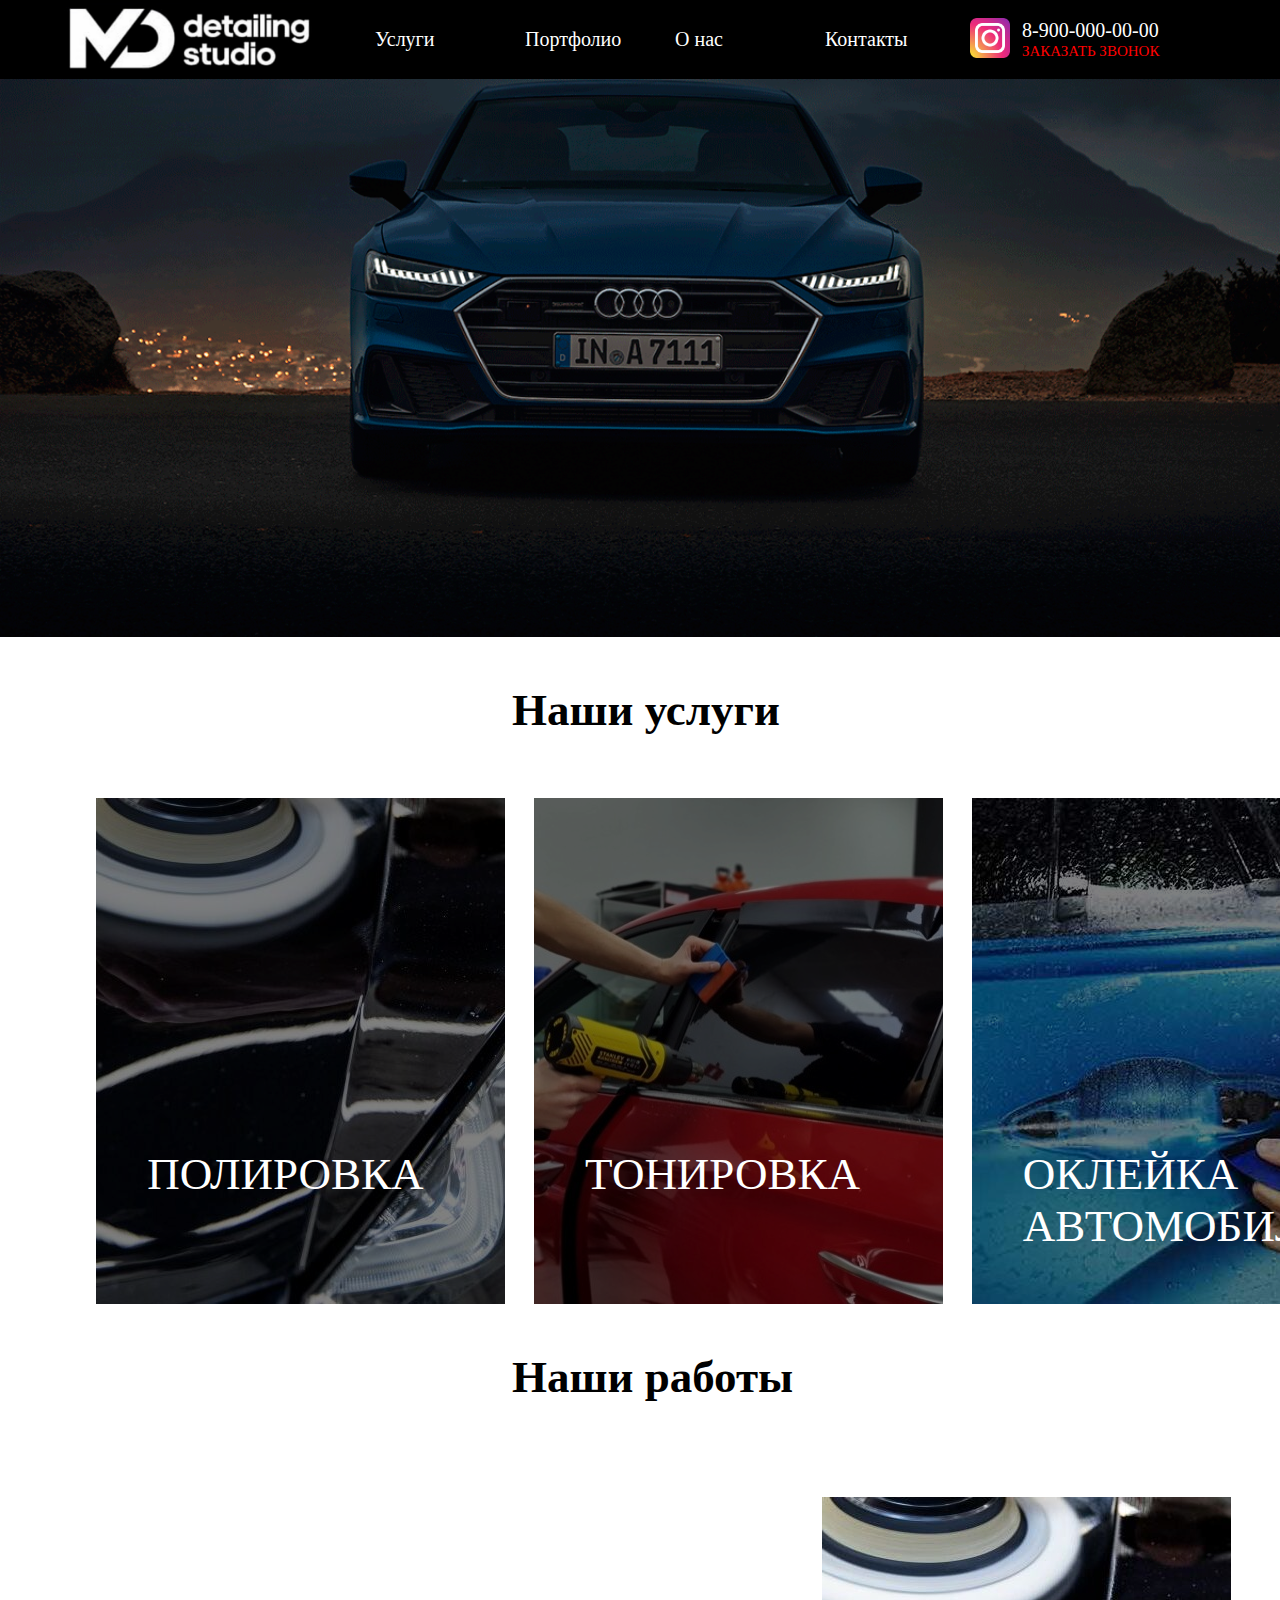
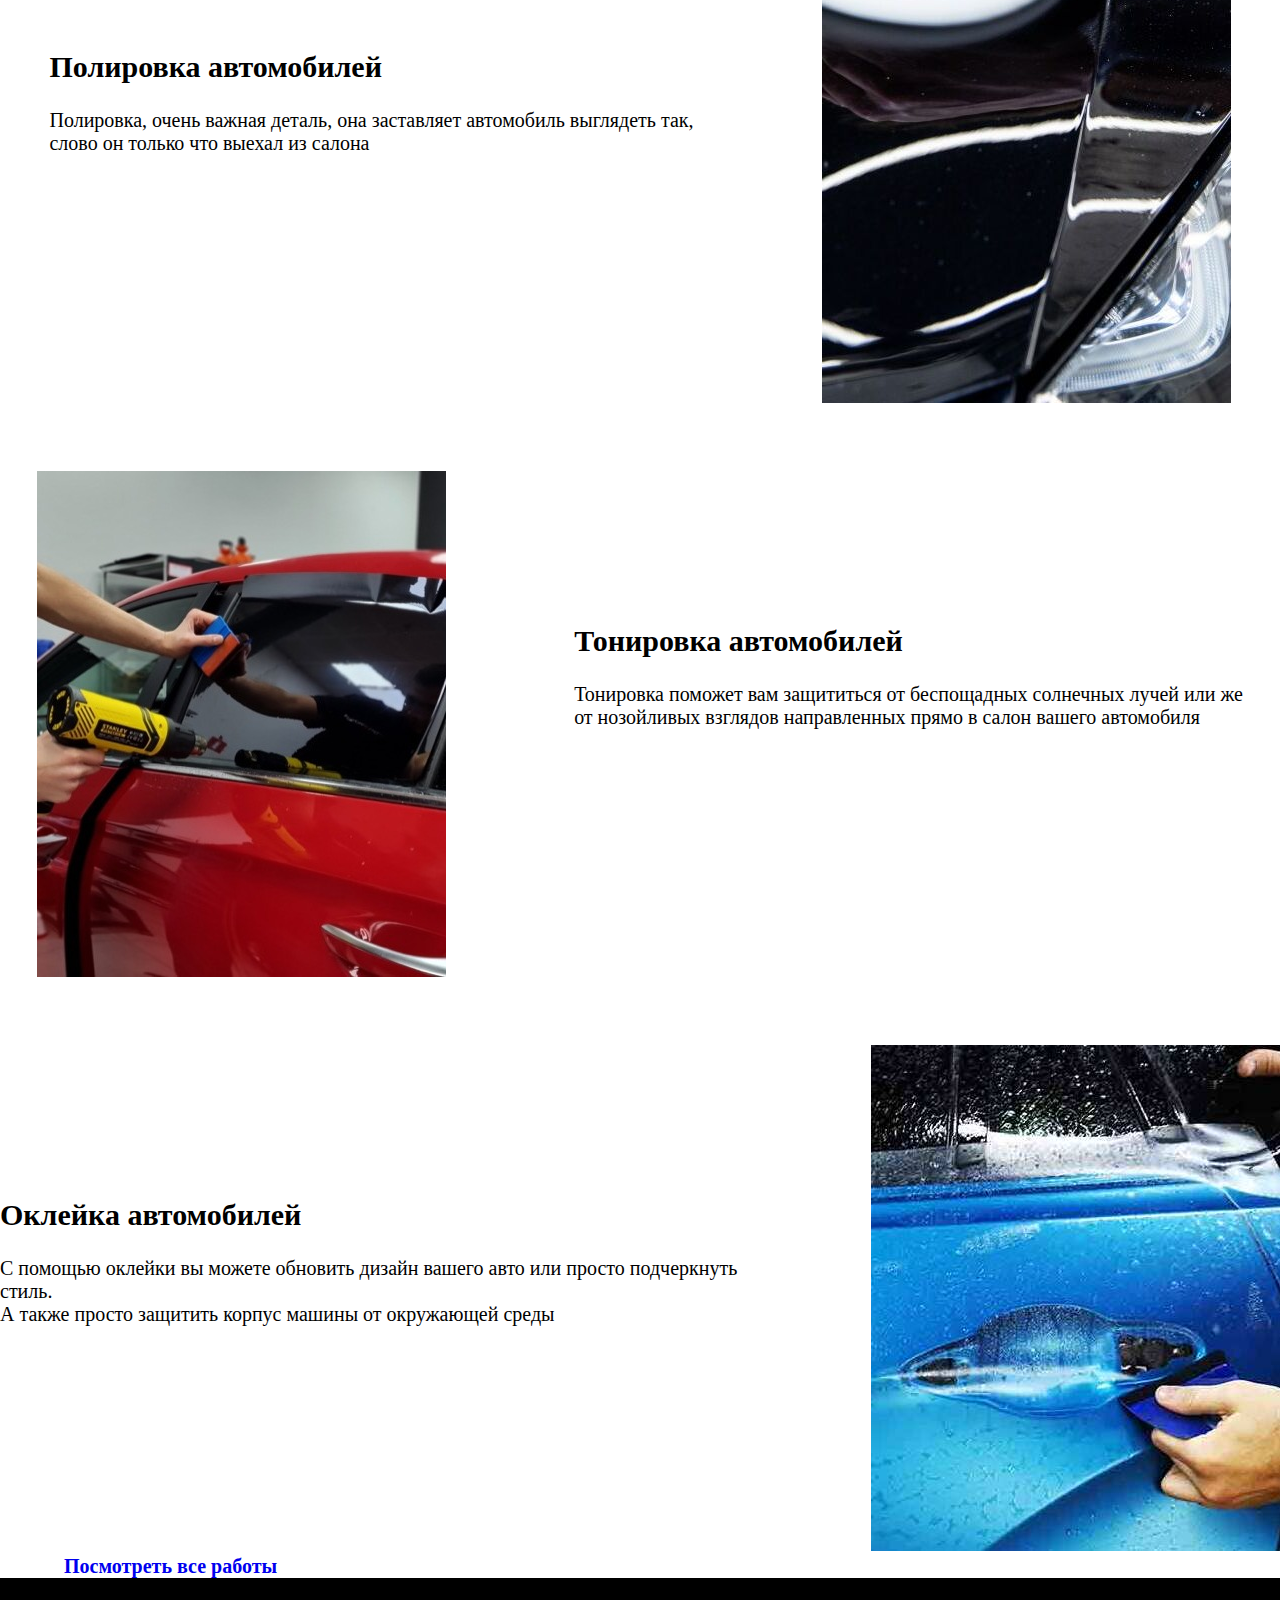
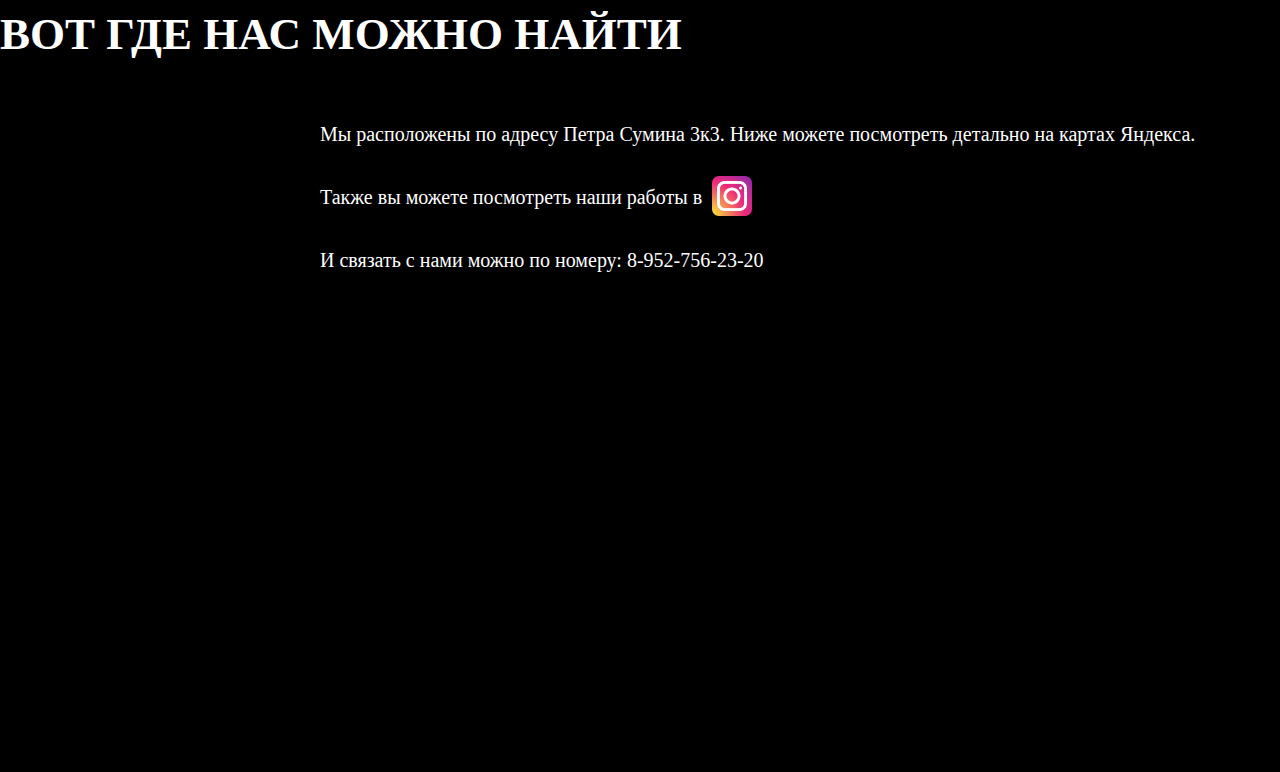
<file: index.html>
<!DOCTYPE html>
<html lang="en">
<head>
    <meta charset="UTF-8">
    <meta http-equiv="X-UA-Compatible" content="IE=edge">
    <meta name="viewport" content="width=device-width, initial-scale=1.0">
    <link rel="stylesheet" href="index.css">
    <title>MdDetailing</title>
</head>
<body>
    
    <header class="header">

        <div class="header-logo">
            <a href="./index.html"> <div class="logo"><img class="logo-img" src="./photo/logo.png" alt=""></div> </a>
        </div>

        <nav class="navigation">
            <p class="nav"><a class="nav-link" id="first-nav-link" href="./services.html">Услуги</a></p>
            <p class="nav"><a class="nav-link" href="./portfolio.html">Портфолио</a></p>
            <p class="nav"><a class="nav-link" href="./about.html">О нас</a></p>
            <p class="nav"><a class="nav-link" href="./contacts.html">Контакты</a></p>
        </nav>

        <div class="header-contacts">
            <div class="instagram"> <a href="inst-link"><img src="./photo/inst.png" class="inst-img" alt=""></a> </div>
            <div class="call">
                <p class="phone">8-900-000-00-00</p>
                <p class="feedback"> <a href="#" class="feedback-link">ЗАКАЗАТЬ ЗВОНОК</a> </p>
            </div>
            
        </div>

    </header>

    <main class="content">
        
        <section class="beauty">

            <img src="./gif/audi.gif" class="gif" alt="">

        </section>

        <section class="services">

            <h1 class="services-title">Наши услуги</h1>

            <div class="services-photo">

                <div class="service-photo" id="first-photo"><a href="./services.html#middle"> <p class="first-text">ПОЛИРОВКА</p> <img src="./photo/polirovka.jpg" class="pic" alt=""> </a> </div>
                <div class="service-photo"><a href="./services.html#bottom"> <p class="second-text">ТОНИРОВКА</p> <img src="./photo/tonirovka.jpg" class="pic" alt=""> </a> </div>
                <div class="service-photo"> <a href="./services.html#top"> <p class="third-text"> ОКЛЕЙКА АВТОМОБИЛЯ </p> <img src="./photo/plenka.jpg" class="pic" alt=""> </a></div>

            </div>
            
        </section>

        <section class="portfolio">
            
            <h1 class="portfolio-title"> Наши работы </h1>

            <div class="portfolio-info">

                <div class="info-discription">

                    <h2>Полировка автомобилей</h2>

                    <p class="text-pid">Полировка, очень важная деталь, она заставляет автомобиль выглядеть так,<br> слово он только что выехал из салона</p>

                </div>

                <div class="info-photo">
                    <img src="./photo/polirovka.jpg" alt="">
                </div>


            </div>

            <div class="portfolio-info1">

                <div class="info-photo1">
                    <img src="./photo/tonirovka.jpg" alt="">
                </div>

                <div class="info-discription1">

                    <h2>Тонировка автомобилей</h2>

                    <p class="text-pid">Тонировка поможет вам защититься от беспощадных солнечных лучей или же <br> от нозойливых взглядов направленных прямо в салон вашего автомобиля</p>

                </div>

            </div>

            <div class="portfolio-info">

                <div class="info-discription">

                    <h2>Оклейка автомобилей</h2>

                    <p class="text-pid">С помощью оклейки вы можете обновить дизайн вашего авто или просто подчеркнуть стиль. <br> А также просто защитить корпус машины от окружающей среды</p>

                </div>

                <div class="info-photo">
                    <img src="./photo/plenka.jpg" alt="">
                </div>


            </div>

            <div class="see-more"> <a href="#" class="see-link">Посмотреть все работы</a> </div>
            
        </section>
      </main>

      <footer class="contacts-info">
         
            <div class="contacts-title">    
                <h1 class="ct-text">ВОТ ГДЕ НАС МОЖНО НАЙТИ</h1>
            </div> 
            
            <div class="add-info">
                <p class="ai-text">
                    Мы расположены по адресу Петра Сумина 3к3. Ниже можете посмотреть детально на картах Яндекса.
                </p>

                <div class="inst-works">

                    <p class="ai-text"> Также вы можете посмотреть наши работы в </p>
                 
                    <div class="instagram" id="footer"> <a href="inst-link"><img src="./photo/inst.png" class="inst-img" alt=""></a> </div>

                </div>
                

                <p class="ai-text">
                    И связать с нами можно по номеру: 8-952-756-23-20
                </p>

            </div>

            <div class="contacts-map">

                <iframe src="https://www.google.com/maps/embed?pb=!1m18!1m12!1m3!1d569.5835558691772!2d61.26066835597153!3d55.17742344788642!2m3!1f0!2f0!3f0!3m2!1i1024!2i768!4f13.1!3m3!1m2!1s0x43c593be800e928b%3A0xdfd92560aed5a03c!2z0JzQvtC5INCh0LDQvA!5e0!3m2!1sru!2sru!4v1661113023024!5m2!1sru!2sru" width="1000" height="450" style="border:0;" allowfullscreen="" loading="lazy" referrerpolicy="no-referrer-when-downgrade"></iframe>

            </div>

      </footer>

</body>
</html>
</file>
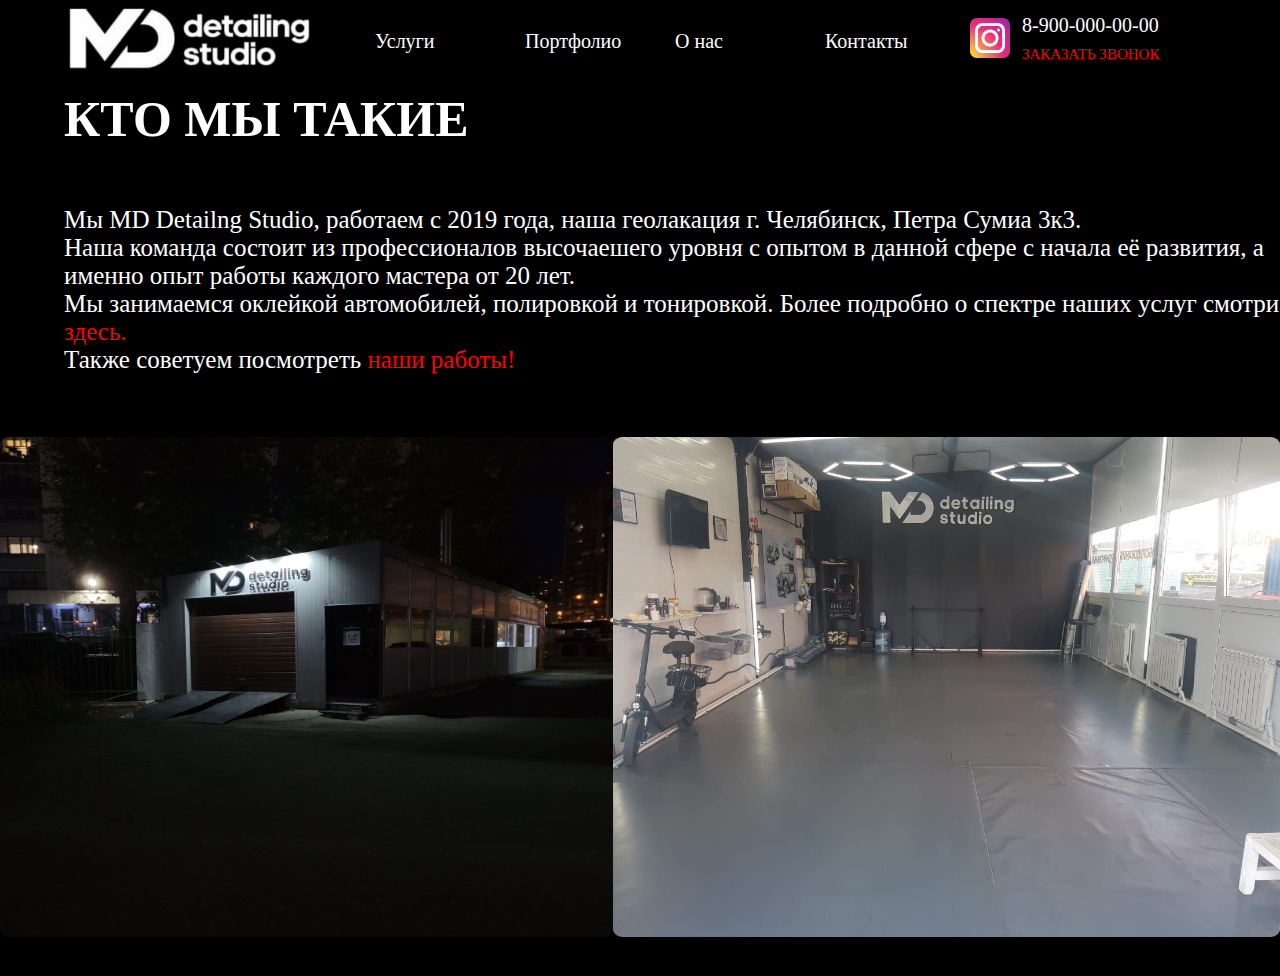
<file: about.html>
<!DOCTYPE html>
<html lang="en">
<head>
    <meta charset="UTF-8">
    <meta http-equiv="X-UA-Compatible" content="IE=edge">
    <meta name="viewport" content="width=device-width, initial-scale=1.0">
    <link rel="stylesheet" href="about.css">
    <title>О нас</title>
</head>
<body>
    
    <header class="header">

        <div class="header-logo">
            <a href="./index.html"> <div class="logo"><img class="logo-img" src="./photo/logo.png" alt=""></div> </a>
        </div>

        <nav class="navigation">
            <p class="nav"><a class="nav-link" id="first-nav-link" href="./services.html">Услуги</a></p>
            <p class="nav"><a class="nav-link" href="./portfolio.html">Портфолио</a></p>
            <p class="nav"><a class="nav-link" href="./about.html">О нас</a></p>
            <p class="nav"><a class="nav-link" href="./contacts.html">Контакты</a></p>
        </nav>

        <div class="header-contacts">
            <div class="instagram"> <a href="inst-link"><img src="./photo/inst.png" class="inst-img" alt=""></a> </div>
            <div class="call">
                <p class="phone">8-900-000-00-00</p>
                <p class="feedback"> <a href="#" class="feedback-link">ЗАКАЗАТЬ ЗВОНОК</a> </p>
            </div>
            
        </div>

    </header>

    <main class="content">

        <section class="us-info">

            <h1 class="title-us"> КТО МЫ ТАКИЕ </h1>

            <p class="tell">
                Мы MD Detailng Studio, работаем с 2019 года, наша геолакация г. Челябинск, Петра Сумиа 3к3. <br>
                Наша команда состоит из профессионалов высочаешего уровня с опытом в данной сфере с начала её развития, а именно опыт работы каждого маcтера от 20 лет. <br>
                Мы занимаемся оклейкой автомобилей, полировкой и тонировкой. Более подробно о спектре наших услуг смотри <a href="./services.html"> здесь. </a>
                <br> Также советуем посмотреть <a href="#">наши работы!</a> 
            </p>

            <div class="pics">

                <img src="./photo/street.jpg" alt="" class="into">

                <img src="./photo/into.jpg" alt="" class="street">

            </div>

        </section>

    </main>

</body>
</html>
</file>
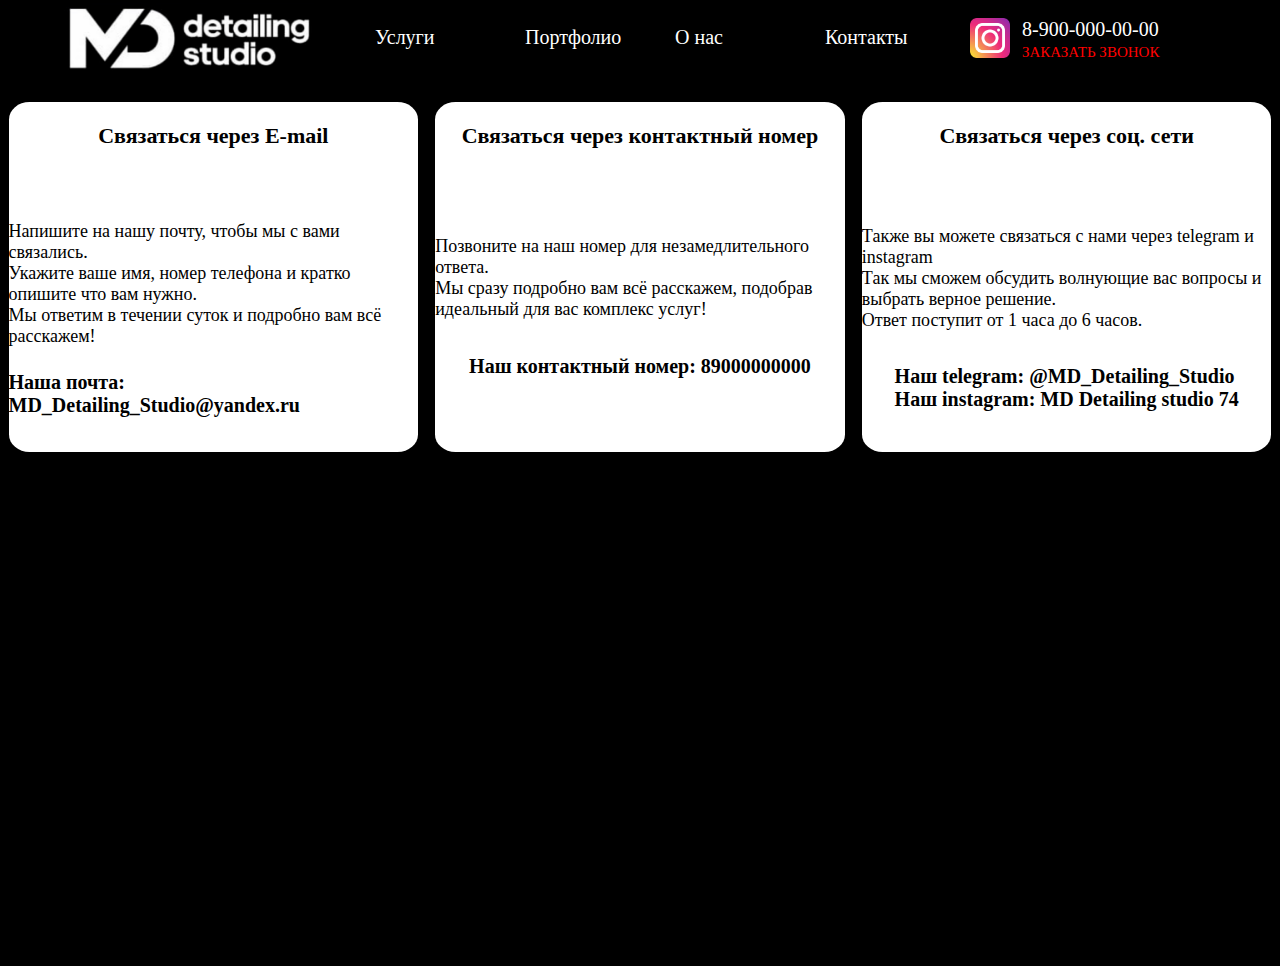
<file: contacts.html>
<!DOCTYPE html>
<html lang="en">
<head>
    <meta charset="UTF-8">
    <meta http-equiv="X-UA-Compatible" content="IE=edge">
    <meta name="viewport" content="width=device-width, initial-scale=1.0">
    <link rel="stylesheet" href="./contacts.css">
    <title>Контакты</title>
</head>
<body>
    
    <header class="header">

        <div class="header-logo">
            <a href="./index.html"> <div class="logo"><img class="logo-img" src="./photo/logo.png" alt=""></div> </a>
        </div>

        <nav class="navigation">
            <p class="nav"><a class="nav-link" id="first-nav-link" href="./services.html">Услуги</a></p>
            <p class="nav"><a class="nav-link" href="./portfolio.html">Портфолио</a></p>
            <p class="nav"><a class="nav-link" href="./about.html">О нас</a></p>
            <p class="nav"><a class="nav-link" href="./contacts.html">Контакты</a></p>
        </nav>

        <div class="header-contacts">
            <div class="instagram"> <a href="inst-link"><img src="./photo/inst.png" class="inst-img" alt=""></a> </div>
            <div class="call">
                <p class="phone">8-900-000-00-00</p>
                <p class="feedback"> <a href="#" class="feedback-link">ЗАКАЗАТЬ ЗВОНОК</a> </p>
            </div>
            
        </div>

    </header>

    <main class="main">

        <section class="us-contacts">

            <div class="contact-adres">
    
                <h1 class="ca-adress"> Связаться через E-mail </h1>
    
                <p class="ca-discription"> 
                    Напишите на нашу почту, чтобы мы с вами связались. <br> 
                    Укажите ваше имя, номер телефона и кратко опишите что вам нужно. <br>
                    Мы ответим в течении суток и подробно вам всё расскажем!
                </p>
    
                <h2 class="contact-type">
                    Наша почта: MD_Detailing_Studio@yandex.ru
                </h2>
    
            </div>
            
            <div class="contact-adres">
    
                <h1 class="ca-adress"> Связаться через контактный номер </h1>
    
                <p class="ca-discription"> 
                    Позвоните на наш номер для незамедлительного ответа. <br> 
                    Мы сразу подробно вам всё расскажем, подобрав идеальный для вас комплекс услуг!
                </p>
    
                <h2 class="contact-type">
                    Наш контактный номер: 89000000000
                </h2>
    
            </div>
    
            <div class="contact-adres">
                
                <h1 class="ca-adress"> Связаться через соц. сети </h1>
    
                <p class="ca-discription"> 
                    Также вы можете связаться с нами через telegram и instagram <br>
                    Так мы сможем обсудить волнующие вас вопросы и выбрать верное решение.<br>
                    Ответ поступит от 1 часа до 6 часов.
                </p>
    
                <h2 class="contact-type">
                    Наш telegram: @MD_Detailing_Studio <br>
                    Наш instagram: MD Detailing studio 74
                </h2>

            </div>
           
    
        </section>


        <section class="map">

            <iframe src="https://www.google.com/maps/embed?pb=!1m18!1m12!1m3!1d569.5835558691772!2d61.26066835597153!3d55.17742344788642!2m3!1f0!2f0!3f0!3m2!1i1024!2i768!4f13.1!3m3!1m2!1s0x43c593be800e928b%3A0xdfd92560aed5a03c!2z0JzQvtC5INCh0LDQvA!5e0!3m2!1sru!2sru!4v1661113023024!5m2!1sru!2sru" width="1200" height="450" style="border:0;" allowfullscreen="" loading="lazy" referrerpolicy="no-referrer-when-downgrade"></iframe>


        </section>

    </main>

</body>
</html>
</file>
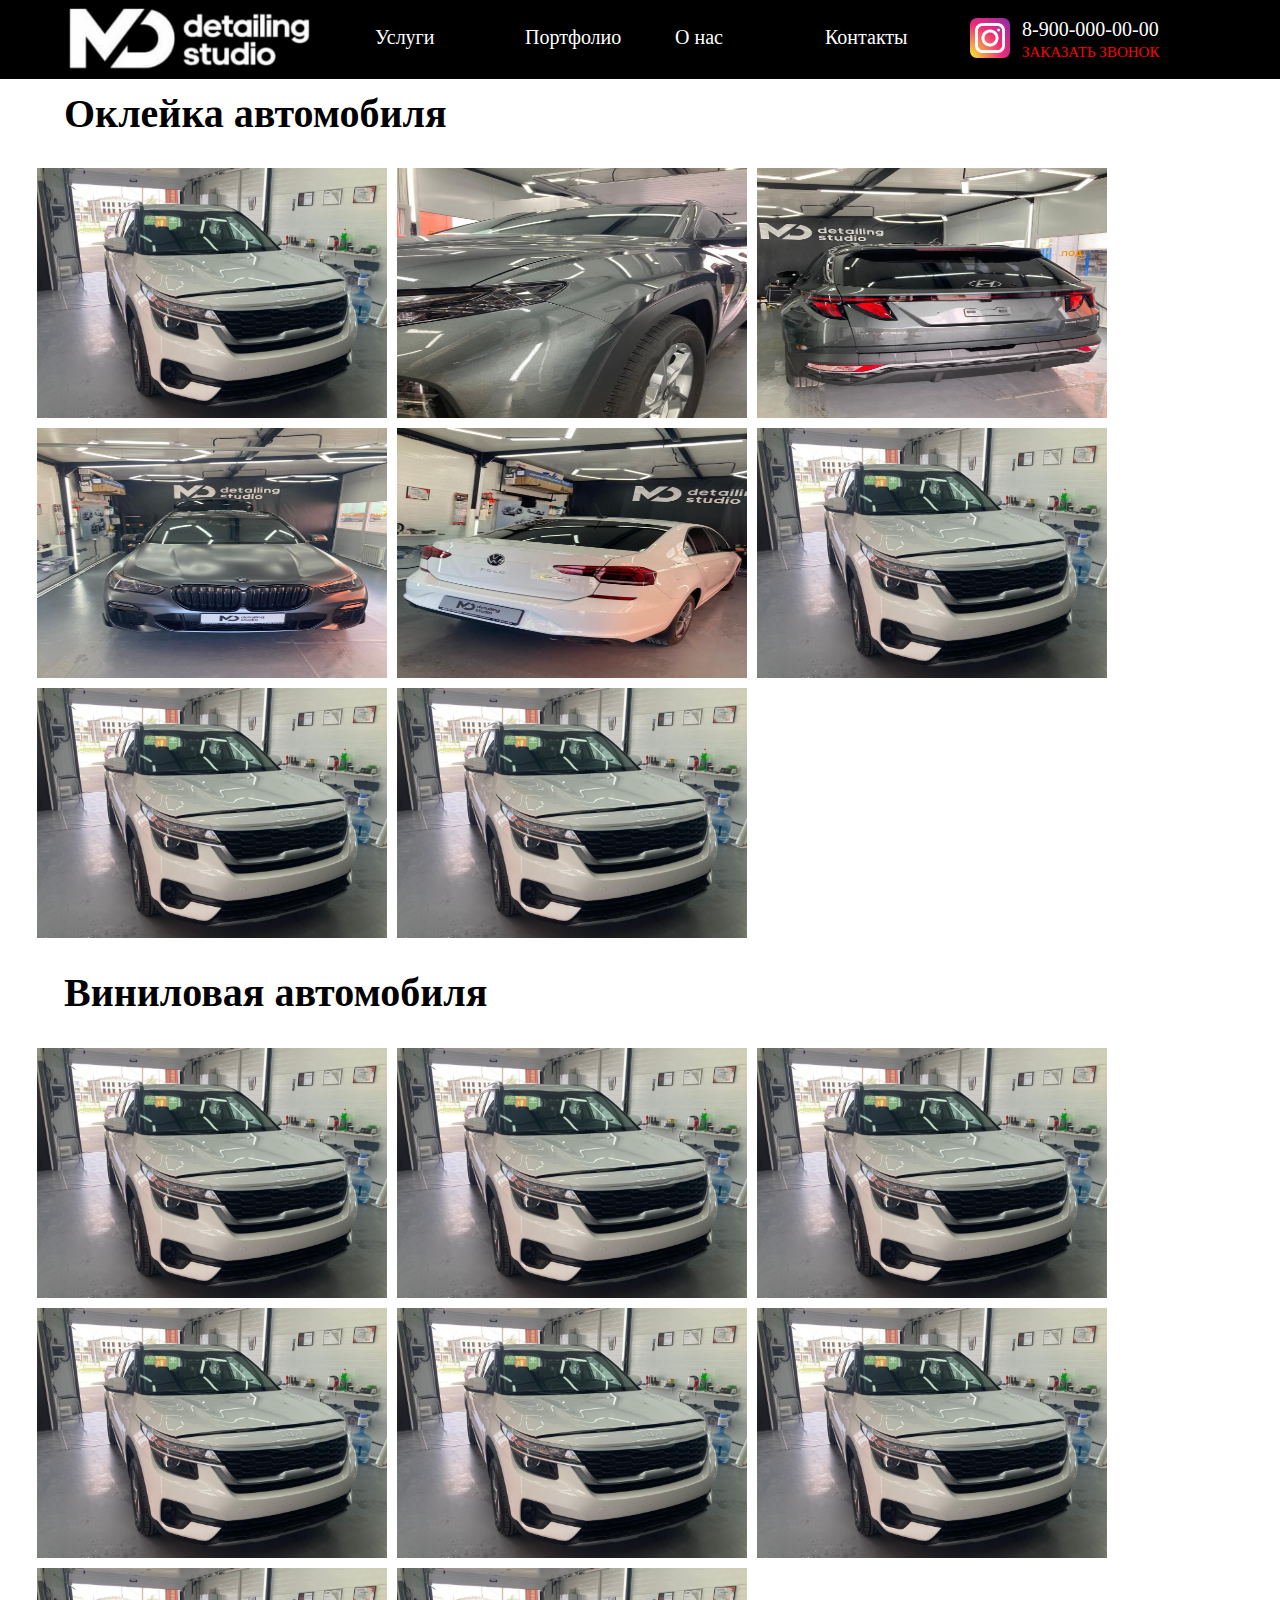
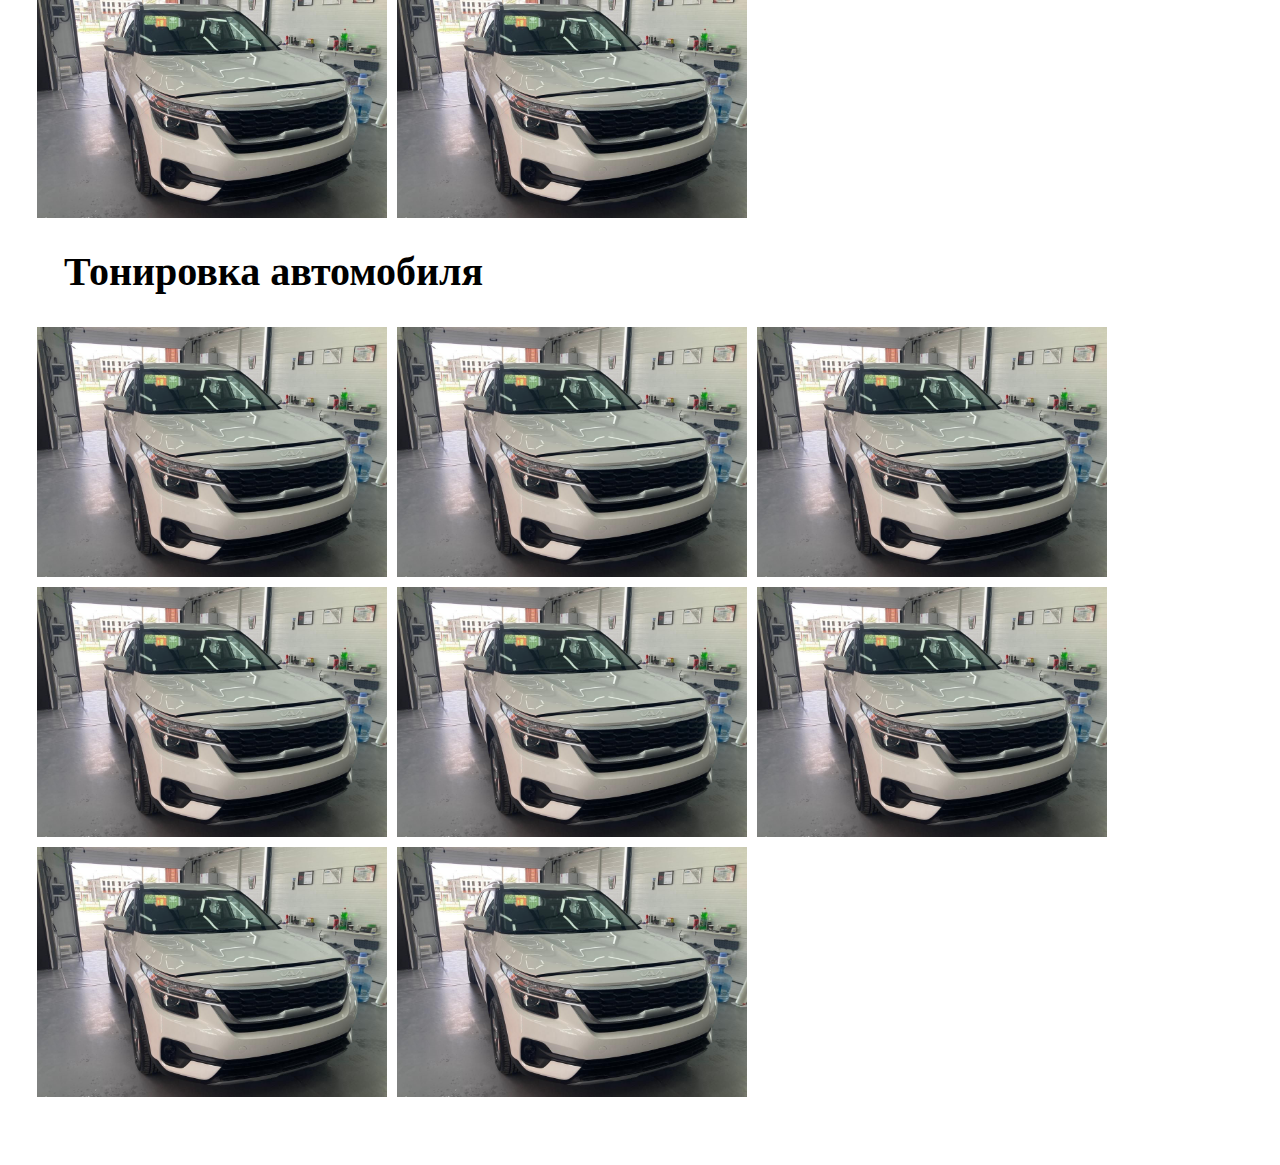
<file: portfolio.html>
<!DOCTYPE html>
<html lang="en">
<head>
    <meta charset="UTF-8">
    <meta http-equiv="X-UA-Compatible" content="IE=edge">
    <meta name="viewport" content="width=device-width, initial-scale=1.0">
    <link rel="stylesheet" href="portfolio.css">
    <title>Портфолио</title>
</head>
<body>
    
    <header class="header">

        <div class="header-logo">
            <a href="./index.html"> <div class="logo"><img class="logo-img" src="./photo/logo.png" alt=""></div> </a>
        </div>

        <nav class="navigation">
            <p class="nav"><a class="nav-link" id="first-nav-link" href="./services.html">Услуги</a></p>
            <p class="nav"><a class="nav-link" href="./portfolio.html">Портфолио</a></p>
            <p class="nav"><a class="nav-link" href="./about.html">О нас</a></p>
            <p class="nav"><a class="nav-link" href="./contacts.html">Контакты</a></p>
        </nav>

        <div class="header-contacts">
            <div class="instagram"> <a href="inst-link"><img src="./photo/inst.png" class="inst-img" alt=""></a> </div>
            <div class="call">
                <p class="phone">8-900-000-00-00</p>
                <p class="feedback"> <a href="#" class="feedback-link">ЗАКАЗАТЬ ЗВОНОК</a> </p>
            </div>
            
        </div>

    </header>

    <main class="main">

        <section class="content">

            <h1 class="content-title" >
                Оклейка автомобиля
            </h1>

            <div class="all-photo">

                <div class="first-row-photo">
                    <img src="./photo/portfolio (16).jpg" alt="" class="photo-settings">
                    <img src="./photo/portfolio (1).jpg" alt="" class="photo-settings">
                    <img src="./photo/portfolio (18).jpg" alt="" class="photo-settings">
                    <img src="./photo/portfolio (2).jpg" alt="" class="photo-settings">
                    <img src="./photo/portfolio (3).jpg" alt="" class="photo-settings">
                    <img src="./photo/portfolio (16).jpg" alt="" class="photo-settings">
                    <img src="./photo/portfolio (16).jpg" alt="" class="photo-settings">
                    <img src="./photo/portfolio (16).jpg" alt="" class="photo-settings">
                </div>

            </div>

        </section>

        <section class="content">

            <h1 class="content-title" id="next">
                Виниловая автомобиля
            </h1>

            <div class="all-photo">

                <div class="first-row-photo">
                    <img src="./photo/portfolio (16).jpg" alt="" class="photo-settings">
                    <img src="./photo/portfolio (16).jpg" alt="" class="photo-settings">
                    <img src="./photo/portfolio (16).jpg" alt="" class="photo-settings">
                    <img src="./photo/portfolio (16).jpg" alt="" class="photo-settings">
                    <img src="./photo/portfolio (16).jpg" alt="" class="photo-settings">
                    <img src="./photo/portfolio (16).jpg" alt="" class="photo-settings">
                    <img src="./photo/portfolio (16).jpg" alt="" class="photo-settings">
                    <img src="./photo/portfolio (16).jpg" alt="" class="photo-settings">
                </div>

            </div>

        </section>

        <section class="content" > 

            <h1 class="content-title" id="next">
                Тонировка автомобиля
            </h1>

            <div class="all-photo">

                <div class="first-row-photo" id="last">
                    <img src="./photo/portfolio (16).jpg" alt="" class="photo-settings">
                    <img src="./photo/portfolio (16).jpg" alt="" class="photo-settings">
                    <img src="./photo/portfolio (16).jpg" alt="" class="photo-settings">
                    <img src="./photo/portfolio (16).jpg" alt="" class="photo-settings">
                    <img src="./photo/portfolio (16).jpg" alt="" class="photo-settings">
                    <img src="./photo/portfolio (16).jpg" alt="" class="photo-settings">
                    <img src="./photo/portfolio (16).jpg" alt="" class="photo-settings">
                    <img src="./photo/portfolio (16).jpg" alt="" class="photo-settings">
                </div>

            </div>

        </section>

    </main>

</body>
</html>
</file>
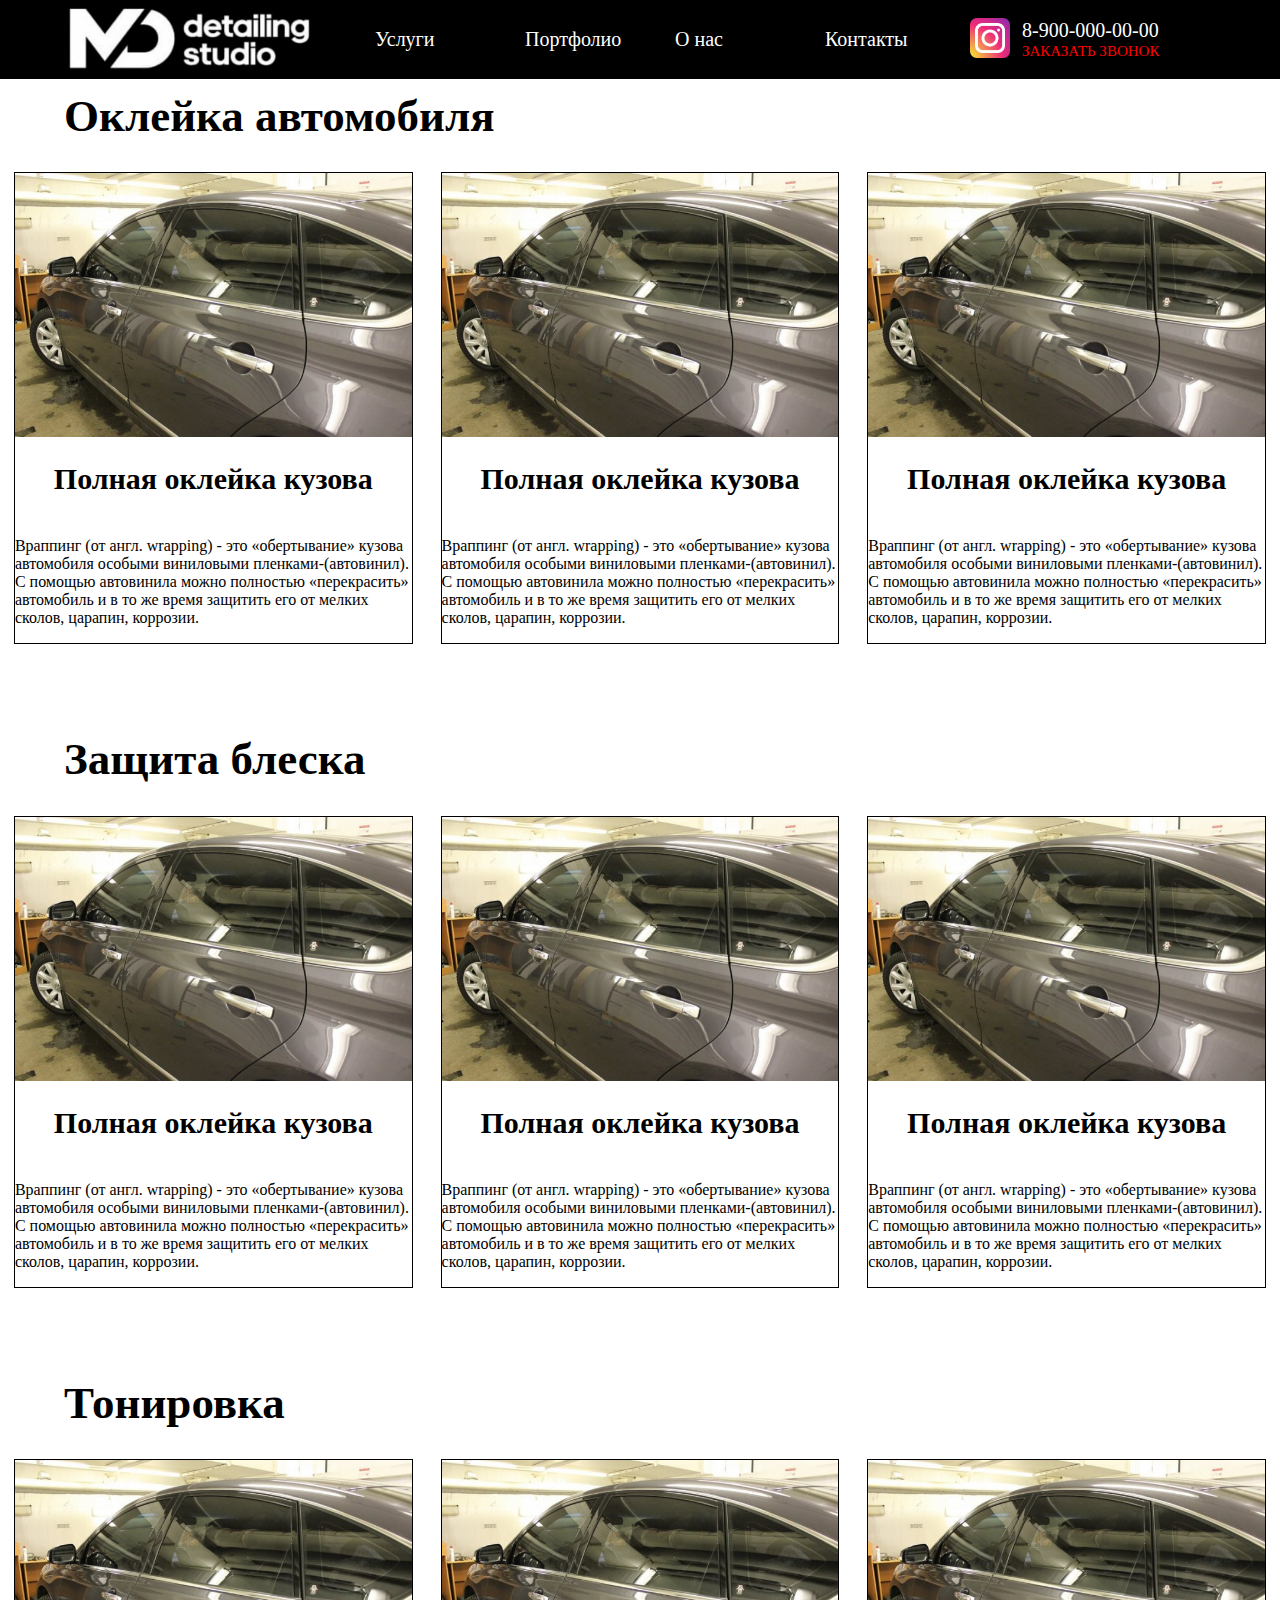
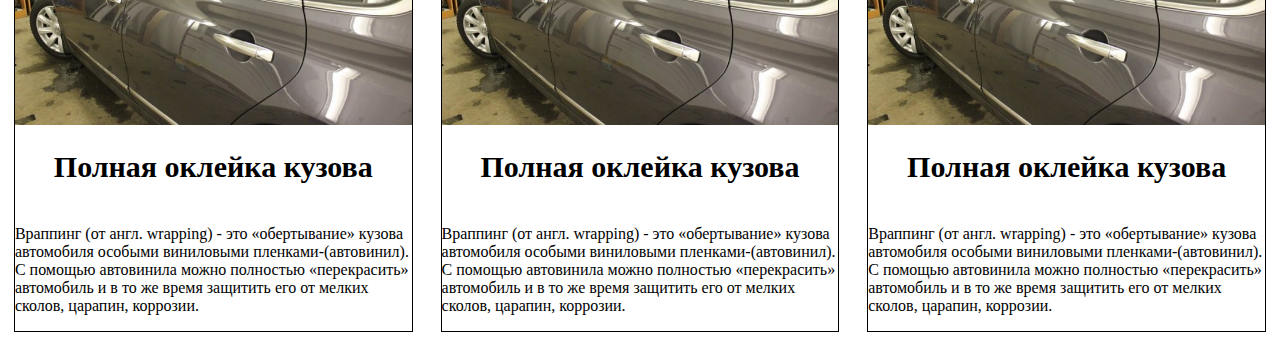
<file: services.html>
<!DOCTYPE html>
<html lang="en">
<head>
    <meta charset="UTF-8">
    <meta http-equiv="X-UA-Compatible" content="IE=edge">
    <meta name="viewport" content="width=device-width, initial-scale=1.0">
    <link rel="stylesheet" href="services.css">
    <title>MdDetailing</title>
</head>
<body>
   
    <header class="header">

        <div class="header-logo">
            <a href="./index.html"> <div class="logo"><img class="logo-img" src="./photo/logo.png" alt=""></div> </a>
        </div>

        <nav class="navigation">
            <p class="nav"><a class="nav-link" id="first-nav-link" href="./services.html">Услуги</a></p>
            <p class="nav"><a class="nav-link" href="./portfolio.html">Портфолио</a></p>
            <p class="nav"><a class="nav-link" href="./about.html">О нас</a></p>
            <p class="nav"><a class="nav-link" href="./contacts.html">Контакты</a></p>
        </nav>

        <div class="header-contacts">
            <div class="instagram"> <a href="inst-link"><img src="./photo/inst.png" class="inst-img" alt=""></a> </div>
            <div class="call">
                <p class="phone">8-900-000-00-00</p>
                <p class="feedback"> <a href="#" class="feedback-link">ЗАКАЗАТЬ ЗВОНОК</a> </p>
            </div>
            
        </div>

    </header>

    <main class="content"><a name="top"></a>

        <section class="okleyka">

            <h1 class="okleyka-title"  >Оклейка автомобиля</h1> 

            <div class="okleyka-info"> 
            
                <div class="full-okleyka">
                    
                    <img src="./photo/test.jpg" class="serv-photo" alt="">

                    <div class="fo-discription">

                        <h2 class="fo-discription-title">
                            Полная оклейка кузова
                        </h2>

                        <p class="fo-text"> 
                            Враппинг (от англ. wrapping) - это «обертывание» кузова автомобиля особыми виниловыми пленками-(автовинил).
                            C помощью автовинила можно полностью «перекрасить» автомобиль и в то же время защитить его от мелких сколов,
                            царапин, коррозии.
                        </p>
                        
                    </div>
                    
                </div>

                <div class="full-okleyka">

                    <img src="./photo/test.jpg" class="serv-photo" alt="">

                    <div class="fo-discription">

                        <h2 class="fo-discription-title">
                            Полная оклейка кузова
                        </h2>

                        <p class="fo-text"> 
                            Враппинг (от англ. wrapping) - это «обертывание» кузова автомобиля особыми виниловыми пленками-(автовинил).
                            C помощью автовинила можно полностью «перекрасить» автомобиль и в то же время защитить его от мелких сколов,
                            царапин, коррозии.
                        </p>
                        
                    </div>

                </div>

                <div class="full-okleyka">

                    <img src="./photo/test.jpg" class="serv-photo" alt="">

                    <div class="fo-discription">

                        <h2 class="fo-discription-title">
                            Полная оклейка кузова
                        </h2>

                        <p class="fo-text"> 
                            Враппинг (от англ. wrapping) - это «обертывание» кузова автомобиля особыми виниловыми пленками-(автовинил).
                            C помощью автовинила можно полностью «перекрасить» автомобиль и в то же время защитить его от мелких сколов,
                            царапин, коррозии.
                        </p>
                        
                    </div>

                </div>

            </div>

        </section>

        <section class="okleyka"> <a name="middle"></a>

            <h1 class="okleyka-title" >Защита блеска</h1>

            <div class="okleyka-info"> 
            
                <div class="full-okleyka">
                    
                    <img src="./photo/test.jpg" class="serv-photo" alt="">

                    <div class="fo-discription">

                        <h2 class="fo-discription-title">
                            Полная оклейка кузова
                        </h2>

                        <p class="fo-text"> 
                            Враппинг (от англ. wrapping) - это «обертывание» кузова автомобиля особыми виниловыми пленками-(автовинил).
                            C помощью автовинила можно полностью «перекрасить» автомобиль и в то же время защитить его от мелких сколов,
                            царапин, коррозии.
                        </p>
                        
                    </div>
                    
                </div>

                <div class="full-okleyka">

                    <img src="./photo/test.jpg" class="serv-photo" alt="">

                    <div class="fo-discription">

                        <h2 class="fo-discription-title">
                            Полная оклейка кузова
                        </h2>

                        <p class="fo-text"> 
                            Враппинг (от англ. wrapping) - это «обертывание» кузова автомобиля особыми виниловыми пленками-(автовинил).
                            C помощью автовинила можно полностью «перекрасить» автомобиль и в то же время защитить его от мелких сколов,
                            царапин, коррозии.
                        </p>
                        
                    </div>

                </div>

                <div class="full-okleyka">

                    <img src="./photo/test.jpg" class="serv-photo" alt="">

                    <div class="fo-discription">

                        <h2 class="fo-discription-title">
                            Полная оклейка кузова
                        </h2>

                        <p class="fo-text"> 
                            Враппинг (от англ. wrapping) - это «обертывание» кузова автомобиля особыми виниловыми пленками-(автовинил).
                            C помощью автовинила можно полностью «перекрасить» автомобиль и в то же время защитить его от мелких сколов,
                            царапин, коррозии.
                        </p>
                        
                    </div>

                </div>

            </div>

        </section>

        <section class="okleyka" id="last">

            <h1 class="okleyka-title">Тонировка</h1><a name="bottom"></a>

            <div class="okleyka-info"> 
            
                <div class="full-okleyka">
                    
                    <img src="./photo/test.jpg" class="serv-photo" alt="">

                    <div class="fo-discription">

                        <h2 class="fo-discription-title">
                            Полная оклейка кузова
                        </h2>

                        <p class="fo-text"> 
                            Враппинг (от англ. wrapping) - это «обертывание» кузова автомобиля особыми виниловыми пленками-(автовинил).
                            C помощью автовинила можно полностью «перекрасить» автомобиль и в то же время защитить его от мелких сколов,
                            царапин, коррозии.
                        </p>
                        
                    </div>
                    
                </div>

                <div class="full-okleyka">

                    <img src="./photo/test.jpg" class="serv-photo" alt="">

                    <div class="fo-discription">

                        <h2 class="fo-discription-title">
                            Полная оклейка кузова
                        </h2>

                        <p class="fo-text"> 
                            Враппинг (от англ. wrapping) - это «обертывание» кузова автомобиля особыми виниловыми пленками-(автовинил).
                            C помощью автовинила можно полностью «перекрасить» автомобиль и в то же время защитить его от мелких сколов,
                            царапин, коррозии.
                        </p>
                        
                    </div>

                </div>

                <div class="full-okleyka">

                    <img src="./photo/test.jpg" class="serv-photo" alt="">

                    <div class="fo-discription">

                        <h2 class="fo-discription-title">
                            Полная оклейка кузова
                        </h2>

                        <p class="fo-text"> 
                            Враппинг (от англ. wrapping) - это «обертывание» кузова автомобиля особыми виниловыми пленками-(автовинил).
                            C помощью автовинила можно полностью «перекрасить» автомобиль и в то же время защитить его от мелких сколов,
                            царапин, коррозии.
                        </p>
                        
                    </div>

                </div>

            </div>

        </section>

    </main>

</body>
</html>
</file>
<file: index.css>
body
{
    margin: 0;
    padding: 0;
}

h1
{
    font-family:Georgia, 'Times New Roman', Times, serif;
    color: black;
    font-weight: 700;
    font-size: 45px;

}

h2
{
    font-family:Georgia, 'Times New Roman', Times, serif;
    color: black;
    font-weight: 600;
    font-size: 30px;
}

a
{
    text-decoration: none;
    font-family:Georgia, 'Times New Roman', Times, serif;

}

p
{
    font-family:Georgia, 'Times New Roman', Times, serif;
    color: white;
}
/*HEADER*/

.header
{
    position: fixed;
	z-index: 100;
	

	display: flex;
    justify-content: space-between;
    width: 90%;
    padding-left: 5%;
    padding-right: 5%;
    background-color: black;
}

.header-logo
{
    display: flex;
    justify-content: center;
    align-items: center;
}

.logo-img
{
    width: 250px;
    height: 75px;
}

.navigation
{
    display: flex;
    justify-content: center;
    align-items: center;
}

.nav
{
    margin-left: 5%;
    width: 150px;
}

#first-nav-link.nav-link
{
    margin-left: 0;
}

.nav-link
{
    color: white;
    font-weight: 500;
    font-size: 20px;
}

.header-contacts
{
    display: flex;
    justify-content: center;
    align-items: center;
}

.call
{
    display: flex;
    flex-direction: column;
    margin: 0;
    padding: 0;

    margin-left: 5%;
}

.phone
{
    margin-left: 20px;
    color: white;
    font-weight: 500;
    font-size: 20px;
    
    width: 200px;

    margin: 0;
    padding: 0;
}

.feedback
{
    width: 150px;

    margin: 0;
    padding: 0;

   
}

.feedback-link
{
    font-size: 15px;
    margin-bottom: 15%;

    margin: 0;
    padding: 0;
    
	color: red;

}

.inst-img
{
    width: 40px;
    height: 40px;
}



/*CONTENT*/

.content
{
	

    display: flex;
    flex-direction: column;
}

.beauty
{
	margin-top: 5%;
}

.gif
{
    width: 100%;
    height: auto;
}

.services
{
    margin-top: 1%;
	display: flex;
	flex-direction: column;
}

.services-title
{
    margin-left: 40%;
}

.services-photo
{
	display: flex;
	justify-content: flex-start;
	align-items: center;
	margin-left: 7.5%;
	margin-top: 2.5%;
	width: 90%;
}

#first-photo.service-photo
{
	margin: 0;
}

.service-photo
{
	margin-left: 2.5%;
}

.pic
{
	width: 409px;
	height: 506px;
	filter: brightness(50%);
}

.pic:hover
{
	filter: brightness(100%);
	width: 420px;
	height: 517px;

}

.first-text
{
	color: white;
	position: absolute;
	z-index: 10;
	
	margin-top: 350px;
	margin-left: 4%;

	font-family:serif;
	font-size: 45px;
}

.second-text
{
	color: white;
	position: absolute;
	z-index: 10;
	
	margin-top: 350px;
	margin-left: 4%;

	font-family:serif;
	font-size: 45px;
}

.third-text
{
	color: white;
	position: absolute;
	z-index: 10;
	
	margin-top: 350px;
	margin-left: 4%;

	font-family:serif;
	font-size: 45px;
}

/*portfolio*/
.portfolio
{
	margin-top: 1%;
	display: flex;
	flex-direction: column;
}

.portfolio-title
{
	margin-left: 40%;
}

.portfolio-info
{
	display: flex;
	justify-content: center;
	margin-top: 5%;
}

.portfolio-info1
{
	display: flex;
	justify-content: center;
	margin-top: 5%;
}

.info-photo
{
	margin-left: 10%;
}


.info-discription
{
	margin-top: 10%;
}

.info-discription1
{
	margin-top: 10%;
	margin-left: 10%;
}

.text-pid
{
	font-family: serif;
	color: black;
	font-size: 20px;
}

.see-more
{
	
	margin-left: 5%;
	font-family: serif;
	color: black;
	font-weight: 700;
	font-size: 20px;
}


/*footer*/

.contacts-info
{
	display: flex;
	flex-direction: column;

	background-color: black;
	width: 100%;
}

.add-info
{
	margin-top: 1%;
	margin-left: 25%;
}

.ct-text
{
	font-family:serif;
    color: white;
    font-weight: 700;
    font-size: 45px;
}

.ai-text
{
	font-family:serif;
    color: white;
	font-size: 20px;
}

.inst-works
{
	display: flex;
	justify-content: flex-start;
}

#footer.instagram
{
	margin-left: 1%;
	margin-top: 1%;
}

.ci-inst
{
	font-family:serif;
    color: white;
	font-size: 20px;
}

.contacts-map
{
	margin-top: 2%;
	margin-left: 20%;
}
</file>
<file: about.css>
body
{
    margin: 0;
    padding: 0;
}

h1
{
    font-family:serif;
    color: white;
    font-weight: 700;
    font-size: 50px;

    margin-left: 5%;
}

a
{
    text-decoration: none;
    color: red;
}

p
{
    font-family:serif;
    color: white;
    margin-left: 5%;

    font-size: 25px;
    font-weight: 500;
}
/*HEADER*/


.header
{
    position: fixed;
	z-index: 100;
	

	display: flex;
    justify-content: space-between;
    width: 90%;
    padding-left: 5%;
    padding-right: 5%;
    background-color: black;
}

.header-logo
{
    display: flex;
    justify-content: center;
    align-items: center;
}

.logo-img
{
    width: 250px;
    height: 75px;
}

.navigation
{
    display: flex;
    justify-content: center;
    align-items: center;
}

.nav
{
    margin-left: 5%;
    width: 150px;
}

#first-nav-link.nav-link
{
    margin-left: 0;
}

.nav-link
{
    color: white;
    font-weight: 500;
    font-size: 20px;
}

.header-contacts
{
    display: flex;
    justify-content: center;
    align-items: center;
}

.call
{
    display: flex;
    flex-direction: column;
    margin: 0;
    padding: 0;

    margin-left: 5%;
}

.phone
{
    margin-left: 20px;
    color: white;
    font-weight: 500;
    font-size: 20px;
    
    width: 200px;

    margin: 0;
    padding: 0;
}

.feedback
{
    width: 150px;

    margin: 0;
    padding: 0;

   
}

.feedback-link
{
    font-size: 15px;
    margin-bottom: 15%;

    margin: 0;
    padding: 0;
    
	color: red;

    

}

.inst-img
{
    width: 40px;
    height: 40px;
}



/*MAIN*/

.content
{
    background-color: black;
    width: 100%;
   
}

.us-info
{

    display: flex;
    flex-direction: column;

}

.title-us
{
    margin-top: 7%;
}

.pics
{
    margin-top: 3%;
    display: flex;
    justify-content: space-around;

    padding-bottom: 3%;
}

.into
{
    width: 700px;
    height: 500px;

    border-radius: 1.5%;
}

.street
{
    width: 700px;
    height: 500px;

    border-radius: 1.5%;

}
</file>
<file: contacts.css>
body
{
    margin: 0;
    padding: 0;
}

h1
{ 
    margin-top: 5%;

    font-family:serif;
    color: black;
    font-weight: 700;
    font-size: 22px;

    height: 33%;
}

h2
{
    font-family:serif;
    color: black;
    font-weight: 700;
    font-size: 20px;

    height: 33%;

}

a
{
    text-decoration: none;
    color: red;
}

p
{
    height: 33%;


    font-family:serif;
    color: black;

    align-items: center;

    font-size: 18px;
    font-weight: 500;
}
/*HEADER*/


.header
{
    position: fixed;
	z-index: 100;
	

	display: flex;
    justify-content: space-between;
    width: 90%;
    padding-left: 5%;
    padding-right: 5%;
    background-color: black;
}

.header-logo
{
    display: flex;
    justify-content: center;
    align-items: center;
}

.logo-img
{
    width: 250px;
    height: 75px;
}

.navigation
{
    display: flex;
    justify-content: center;
    align-items: center;
}

.nav
{
    margin-left: 5%;
    width: 150px;
}

#first-nav-link.nav-link
{
    margin-left: 0;
}

.nav-link
{
    color: white;
    font-weight: 500;
    font-size: 20px;
}

.header-contacts
{
    display: flex;
    justify-content: center;
    align-items: center;
}

.call
{
    display: flex;
    flex-direction: column;
    margin: 0;
    padding: 0;

    margin-left: 5%;
}

.phone
{
    margin-left: 20px;
    color: white;
    font-weight: 500;
    font-size: 20px;
    
    width: 200px;

    margin: 0;
    padding: 0;
}

.feedback
{
    width: 150px;

    margin: 0;
    padding: 0;

   
}

.feedback-link
{
    font-size: 15px;
    margin-bottom: 15%;

    margin: 0;
    padding: 0;
    
	color: red;

}

.inst-img
{
    width: 40px;
    height: 40px;
}

/*CONTACTS*/

.main
{
    background-color: black;

}

.us-contacts
{
    display: flex;
    justify-content: space-around;
}

.contact-adres
{
    margin-top: 8%;
    
    display: flex;
    flex-direction: column;
    justify-content: center;
    align-items: center;

    width: 32%;
    height: 350px;
    border-radius: 5%;

    background-color: white;


}

.map
{
    margin-top: 5%;
    display: flex;
    justify-content: center;
    align-items: center;
}
</file>
<file: portfolio.css>
body
{
    margin: 0;
    padding: 0;
}

h1
{ 
    margin-top: 7%;
    margin-left: 5%;

    font-family:serif;
    color: black;
    font-weight: 700;
    font-size: 40px;

    height: 33%;
}

h2
{
    font-family:serif;
    color: black;
    font-weight: 700;
    font-size: 20px;

    height: 33%;

}

a
{
    text-decoration: none;
    color: red;
}

p
{
    height: 33%;


    font-family:serif;
    color: black;

    align-items: center;

    font-size: 18px;
    font-weight: 500;
}
/*HEADER*/


.header
{
    position: fixed;
	z-index: 100;
	top: 0;

	display: flex;
    justify-content: space-between;
    width: 90%;
    padding-left: 5%;
    padding-right: 5%;
    background-color: black;
}

.header-logo
{
    display: flex;
    justify-content: center;
    align-items: center;
}

.logo-img
{
    width: 250px;
    height: 75px;
}

.navigation
{
    display: flex;
    justify-content: center;
    align-items: center;
}

.nav
{
    margin-left: 5%;
    width: 150px;
}

#first-nav-link.nav-link
{
    margin-left: 0;
}

.nav-link
{
    color: white;
    font-weight: 500;
    font-size: 20px;
}

.header-contacts
{
    display: flex;
    justify-content: center;
    align-items: center;
}

.call
{
    display: flex;
    flex-direction: column;
    margin: 0;
    padding: 0;

    margin-left: 5%;
}

.phone
{
    margin-left: 20px;
    color: white;
    font-weight: 500;
    font-size: 20px;
    
    width: 200px;

    margin: 0;
    padding: 0;
}

.feedback
{
    width: 150px;

    margin: 0;
    padding: 0;

   
}

.feedback-link
{
    font-size: 15px;
    margin-bottom: 15%;

    margin: 0;
    padding: 0;
    
	color: red;

}

.inst-img
{
    width: 40px;
    height: 40px;
}

/*main*/

.main
{
    display: flex;
    flex-direction: column;
   
}

.content
{
    display: flex;
    flex-direction: column;
}

#next.content-title
{
    margin-top: 2%;
}

.all-photo
{
    margin-left: 2.5%;
    display: flex;
    font-display: column;
}

.first-row-photo
{
    display: flex;
    flex-wrap: wrap;
}

#last.first-row-photo
{
    padding-bottom: 5%;
}

.photo-settings
{
    width: 350px;
    height: 250px;

    padding: 5px;
}

.photo-settings:active
{
   position: fixed;
   top: 15%;
   left: 25%;

   width: 800px;
   height: 600px;
   
}
</file>
<file: services.css>
body
{
    margin: 0;
    padding: 0;
}

h1
{
    font-family:serif;
    color: black;
    font-weight: 700;
    font-size: 45px;

}

h2
{
	font-family:serif;
    color: black;
    font-weight: 600;
    font-size: 30px;
}

a
{
    text-decoration: none;
}

p
{
    font-family:serif;
    color: black;
}


/*HEADER*/

.header
{
    position: fixed;
	z-index: 100;
	

	display: flex;
    justify-content: space-between;
    width: 90%;
    padding-left: 5%;
    padding-right: 5%;
    background-color: black;
}

.header-logo
{
    display: flex;
    justify-content: center;
    align-items: center;
}

.logo-img
{
    width: 250px;
    height: 75px;
}

.navigation
{
    display: flex;
    justify-content: center;
    align-items: center;
}

.nav
{
    margin-left: 5%;
    width: 150px;
}

#first-nav-link.nav-link
{
    margin-left: 0;
}

.nav-link
{
    color: white;
    font-weight: 500;
    font-size: 20px;
}

.header-contacts
{
    display: flex;
    justify-content: center;
    align-items: center;
}

.call
{
    display: flex;
    flex-direction: column;
    margin: 0;
    padding: 0;

    margin-left: 5%;
}

.phone
{
    margin-left: 20px;
    color: white;
    font-weight: 500;
    font-size: 20px;
    
    width: 200px;

    margin: 0;
    padding: 0;
}

.feedback
{
    width: 150px;

    margin: 0;
    padding: 0;

   
}

.feedback-link
{
    font-size: 15px;
    margin-bottom: 15%;

    color: red;

    margin: 0;
    padding: 0;
    
}

.inst-img
{
    width: 40px;
    height: 40px;
}


/*CONTENT*/

.content
{
    display: flex;
    flex-direction: column;
   
}

.okleyka
{
    display: flex;
    flex-direction: column;
}

#last.okleyka
{
    padding-bottom: 2%;
}

.okleyka-title
{
    margin-top: 7%;
    margin-left: 5%;
}

.okleyka-info
{
    display: flex;
    justify-content: space-around;

   
}

.full-okleyka
{
    display: flex;
    flex-direction: column;
    justify-content: center;
    align-items: center;

    width: 31%;
    border: 1px black solid;
}

.fo-discription
{
    display: flex;
    flex-direction: column;
    justify-content: center;
    align-items: center;
}

.serv-photo
{
    width: 100%;
}
</file>
